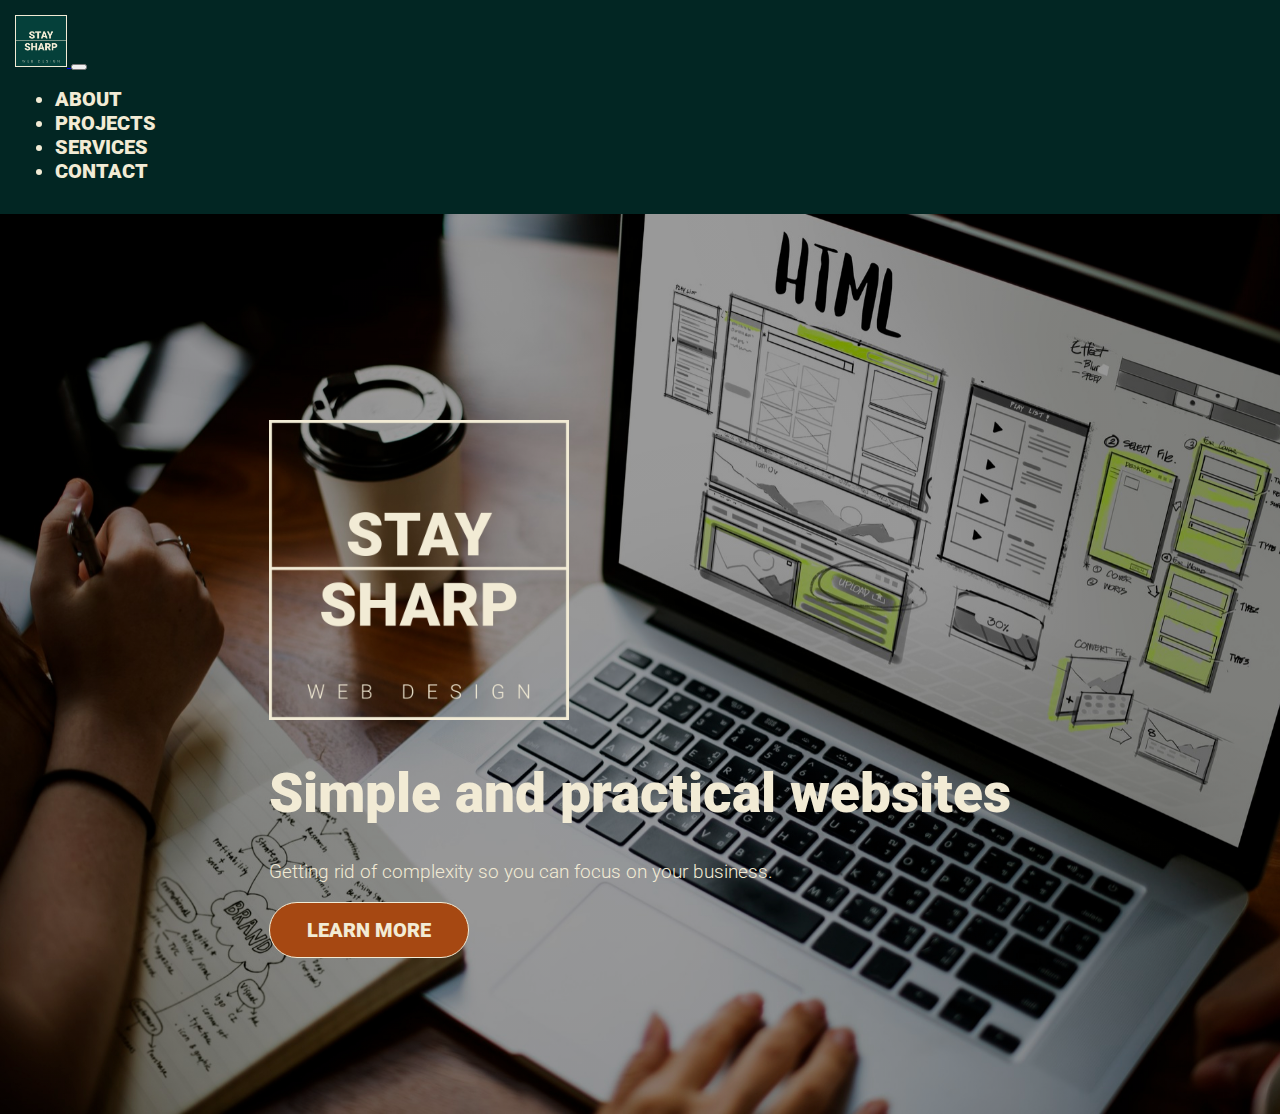
<file: index.html>
<!DOCTYPE html>
<html lang="en">

<head>
    <meta charset="UTF-8">
    <meta http-equiv="X-UA-Compatible" content="IE=edge">
    <link rel="preconnect" href="https://fonts.gstatic.com">
    <link href="https://fonts.googleapis.com/css2?family=Roboto:wght@900&display=swap" rel="stylesheet">
    <link href="https://cdn.jsdelivr.net/npm/bootstrap@5.0.1/dist/css/bootstrap.min.css" rel="stylesheet" integrity="sha384-+0n0xVW2eSR5OomGNYDnhzAbDsOXxcvSN1TPprVMTNDbiYZCxYbOOl7+AMvyTG2x" crossorigin="anonymous">
    <script src="https://code.jquery.com/jquery-3.5.1.slim.min.js" integrity="sha384-DfXdz2htPH0lsSSs5nCTpuj/zy4C+OGpamoFVy38MVBnE+IbbVYUew+OrCXaRkfj" crossorigin="anonymous"></script>
    <script src="https://cdn.jsdelivr.net/npm/bootstrap@4.6.0/dist/js/bootstrap.bundle.min.js" integrity="sha384-Piv4xVNRyMGpqkS2by6br4gNJ7DXjqk09RmUpJ8jgGtD7zP9yug3goQfGII0yAns" crossorigin="anonymous"></script>
    <link rel="preconnect" href="https://fonts.gstatic.com">
    <link href="https://fonts.googleapis.com/css2?family=Roboto:wght@100;300;900&display=swap" rel="stylesheet">
    <link rel="stylesheet" type="text/css" href="styles/style.css">
    <meta name="viewport" content="width=device-width, initial-scale=1.0">
    <title>Stay Sharp Web Design</title>
</head>

<body>


    <nav class="navbar navbar-expand-lg fixed-top">
        <a href="index.html">
            <img src="../images/logo.png" alt="" class="nav-logo">
        </a>
        <button class="navbar-toggler" type="button" data-toggle="collapse" data-target="#navbarText" aria-controls="navbarText" aria-expanded="false" aria-label="Toggle navigation">
          <span class="navbar-toggler-icon"></span>
        </button>


        <div class="collapse navbar-collapse justify-content-end" id="navbarText">
            <ul class="navbar-nav mr-auto">
                <li class="nav-item active">
                    <a class="nav-link" href="about.html">ABOUT</a>
                </li>
                <li class="nav-item">
                    <a class="nav-link" href="#">PROJECTS</a>
                </li>
                <li class="nav-item">
                    <a class="nav-link" href="#">SERVICES</a>
                </li>
                <li class="nav-item">
                    <a class="nav-link" href="#">CONTACT</a>
                </li>
            </ul>
        </div>
    </nav>




    <!-- <div class="container"> -->

    <section class="hero-img">
        <div class="cta-items text-center">

            <img src="../images/alternate-logo.png" alt="" style="width: 300px; height: 300px;">
            <h1 class="slogan">Simple and practical websites</h1>
            <h3 class="cta-slogan">Getting rid of complexity so you can focus on your business.</h3>
            <a href="about.html ">
                <button class="cta-button">LEARN MORE</button>
            </a>
        </div>
    </section>




    </div>

</body>




</html>
</file>
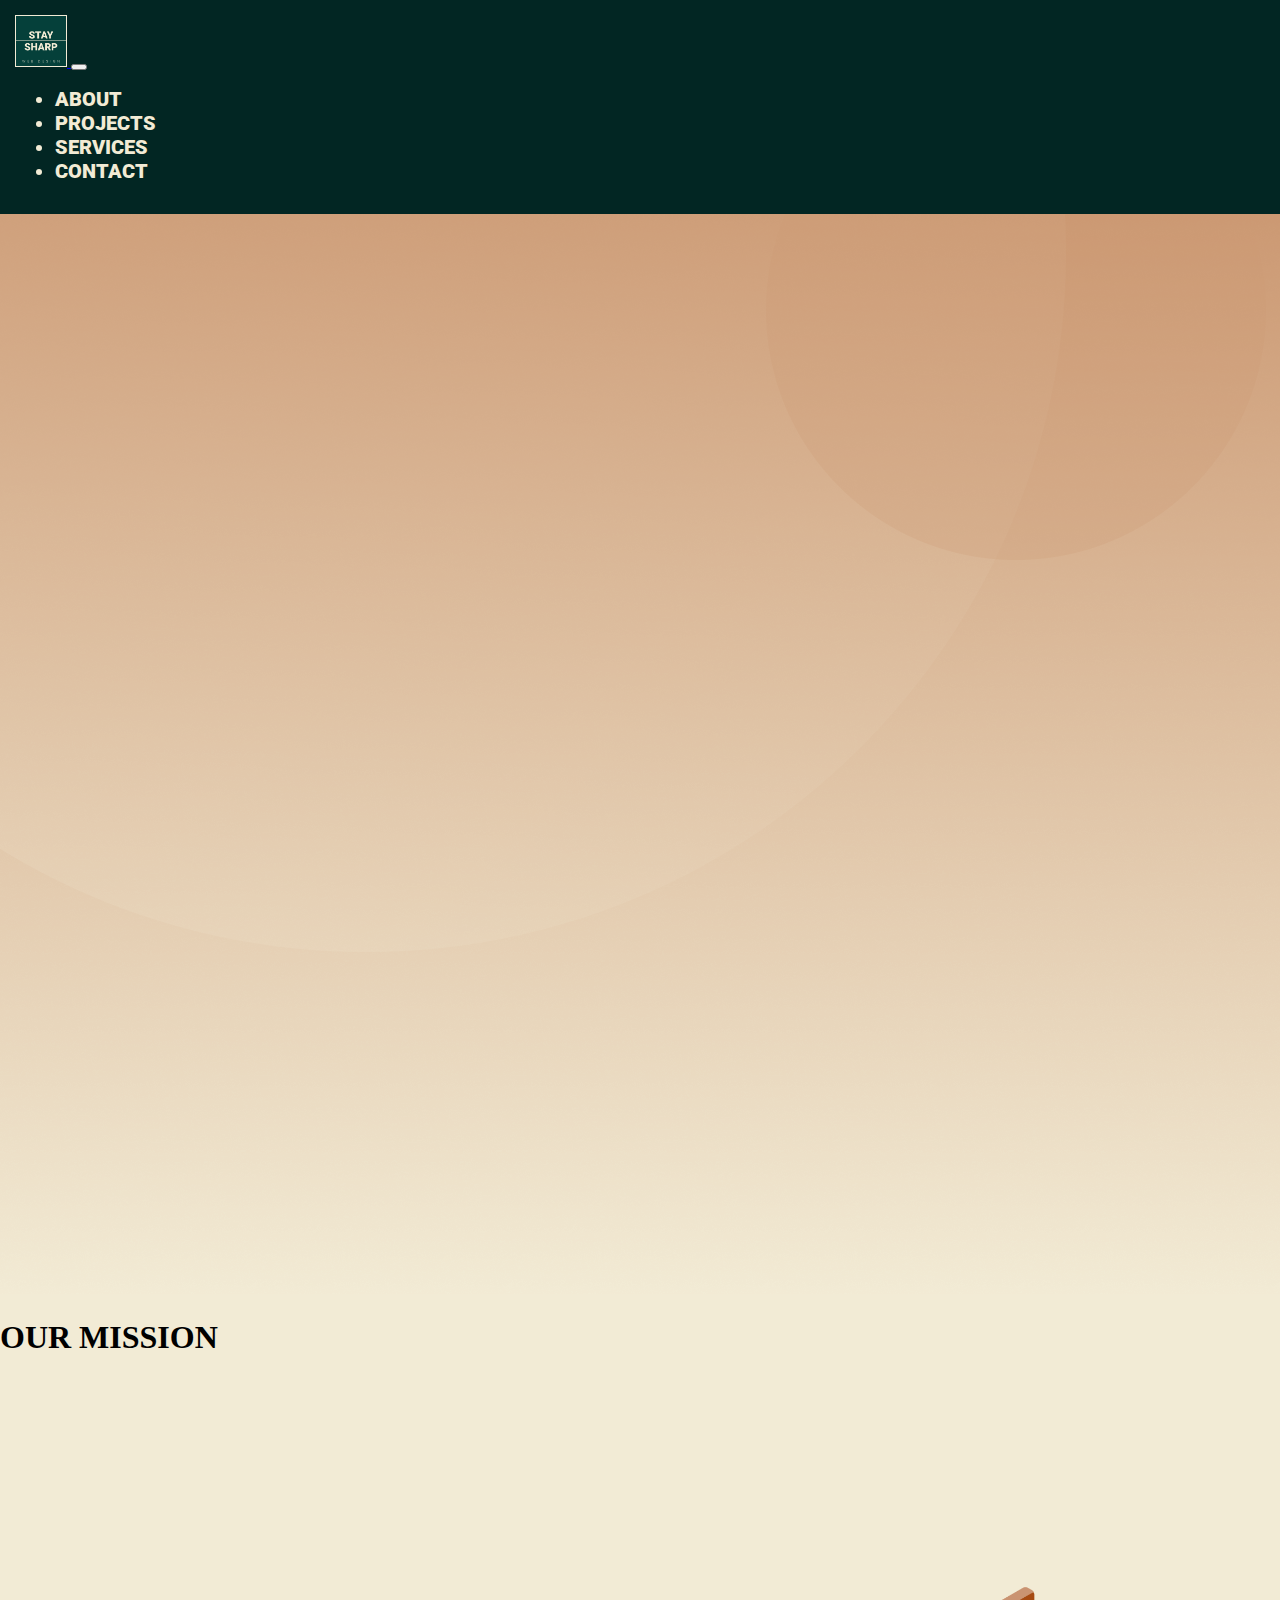
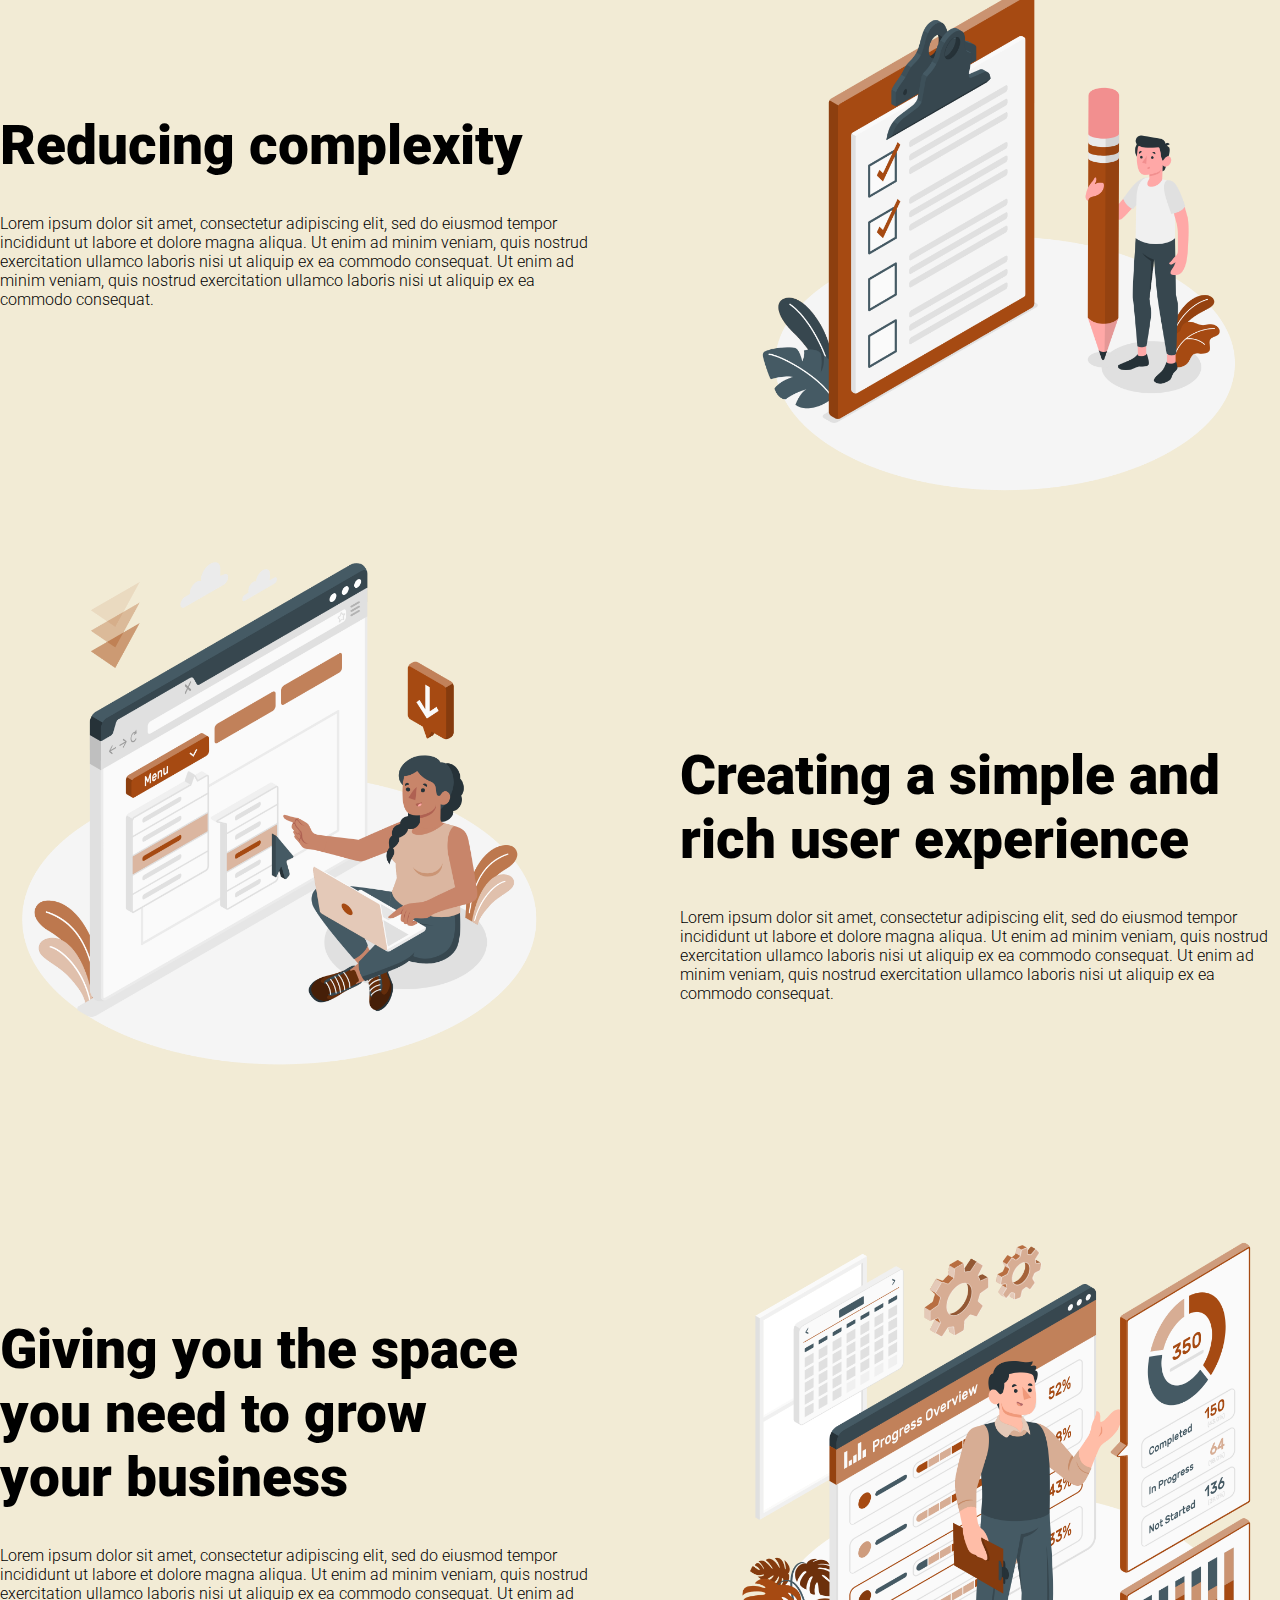
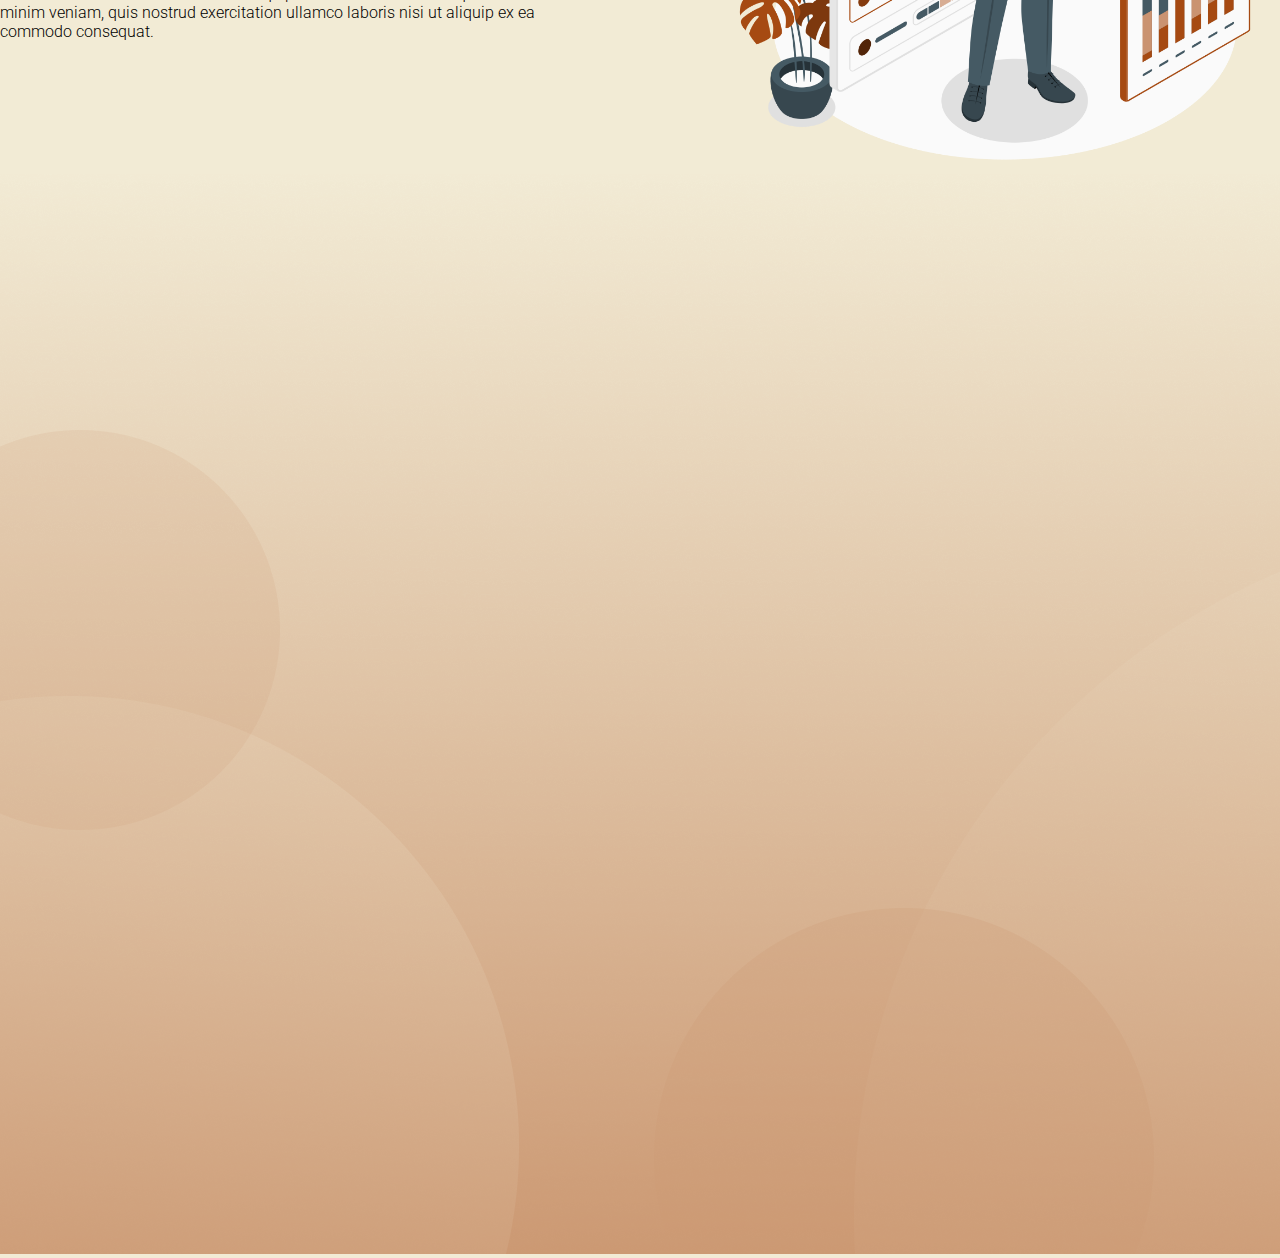
<file: about.html>
<!DOCTYPE html>
<html lang="en">

<head>
    <meta charset="UTF-8">
    <meta http-equiv="X-UA-Compatible" content="IE=edge">
    <link rel="preconnect" href="https://fonts.gstatic.com">
    <link href="https://fonts.googleapis.com/css2?family=Roboto:wght@900&display=swap" rel="stylesheet">
    <link href="https://cdn.jsdelivr.net/npm/bootstrap@5.0.1/dist/css/bootstrap.min.css" rel="stylesheet" integrity="sha384-+0n0xVW2eSR5OomGNYDnhzAbDsOXxcvSN1TPprVMTNDbiYZCxYbOOl7+AMvyTG2x" crossorigin="anonymous">
    <script src="https://code.jquery.com/jquery-3.5.1.slim.min.js" integrity="sha384-DfXdz2htPH0lsSSs5nCTpuj/zy4C+OGpamoFVy38MVBnE+IbbVYUew+OrCXaRkfj" crossorigin="anonymous"></script>
    <script src="https://cdn.jsdelivr.net/npm/bootstrap@4.6.0/dist/js/bootstrap.bundle.min.js" integrity="sha384-Piv4xVNRyMGpqkS2by6br4gNJ7DXjqk09RmUpJ8jgGtD7zP9yug3goQfGII0yAns" crossorigin="anonymous"></script>
    <link rel="preconnect" href="https://fonts.gstatic.com">
    <link href="https://fonts.googleapis.com/css2?family=Roboto:wght@100;300;900&display=swap" rel="stylesheet">
    <link rel="stylesheet" type="text/css" href="styles/style.css">
    <meta name="viewport" content="width=device-width, initial-scale=1.0">
    <title>Stay Sharp Web Design</title>
</head>

<body>



    <nav class="navbar navbar-expand-lg fixed-top">
        <a href="index.html">
            <img src="../images/logo.png" alt="" class="nav-logo">
        </a>
        <button class="navbar-toggler" type="button" data-toggle="collapse" data-target="#navbarText" aria-controls="navbarText" aria-expanded="false" aria-label="Toggle navigation">
          <span class="navbar-toggler-icon"></span>
        </button>

        <div class="collapse navbar-collapse justify-content-end" id="navbarText">
            <ul class="navbar-nav mr-auto">
                <li class="nav-item active">
                    <a class="nav-link" href="about.html">ABOUT</a>
                </li>
                <li class="nav-item">
                    <a class="nav-link" href="#">PROJECTS</a>
                </li>
                <li class="nav-item">
                    <a class="nav-link" href="#">SERVICES</a>
                </li>
                <li class="nav-item">
                    <a class="nav-link" href="#">CONTACT</a>
                </li>
            </ul>
        </div>
    </nav>

    <img src="../images/about-image.png" alt="">
    <h1 class="text-center">OUR MISSION</h1>

    <div class="about-content">
        <div class="container">
            <div style="float: left; margin-top: 120px">
                <h1 class="about-slogan">Reducing complexity</h1>
                <h4 style="overflow-wrap: break-word; max-width: 600px; font-family: 'Roboto', sans-serif; font-weight: 300;">
                    Lorem ipsum dolor sit amet, consectetur adipiscing elit, sed do eiusmod tempor incididunt ut labore et dolore magna aliqua. Ut enim ad minim veniam, quis nostrud exercitation ullamco laboris nisi ut aliquip ex ea commodo consequat. Ut enim ad minim veniam,
                    quis nostrud exercitation ullamco laboris nisi ut aliquip ex ea commodo consequat.
                </h4>
            </div>

            <img src="../images/Checklist-amico.png" alt="" style="float: right; width: 550px; height: 550px;">


            <img src="../images/dropdown-menu-amico.png" alt="" style="float: left; width: 550px; height: 550px; margin-top: 200px">

            <div style="float: right; margin-top: 200px">
                <h1 class="about-slogan">Creating a simple and<br>rich user experience</h1>
                <h4 style="overflow-wrap: break-word; max-width: 600px; font-family: 'Roboto', sans-serif; font-weight: 300;">
                    Lorem ipsum dolor sit amet, consectetur adipiscing elit, sed do eiusmod tempor incididunt ut labore et dolore magna aliqua. Ut enim ad minim veniam, quis nostrud exercitation ullamco laboris nisi ut aliquip ex ea commodo consequat. Ut enim ad minim veniam,
                    quis nostrud exercitation ullamco laboris nisi ut aliquip ex ea commodo consequat.
                </h4>
            </div>

            <img src="../images/progress-overview-amico.png" alt="" style="float: right; width: 550px; height: 550px; margin-top: 200px">

            <div style="float: left; margin-top: 200px">
                <h1 class="about-slogan">Giving you the space<br> you need to grow<br> your business</h1>
                <h4 style="overflow-wrap: break-word; max-width: 600px; font-family: 'Roboto', sans-serif; font-weight: 300;">
                    Lorem ipsum dolor sit amet, consectetur adipiscing elit, sed do eiusmod tempor incididunt ut labore et dolore magna aliqua. Ut enim ad minim veniam, quis nostrud exercitation ullamco laboris nisi ut aliquip ex ea commodo consequat. Ut enim ad minim veniam,
                    quis nostrud exercitation ullamco laboris nisi ut aliquip ex ea commodo consequat.
                </h4>
            </div>

        </div>
    </div>

    <img src="../images/about-image.png" alt="" style="transform: rotate(180deg);">






















</body>









</html>
</file>
<file: styles/style.css>
html {
    height: 100%;
    overscroll-behavior: none;
}

body {
    /* background: -webkit-gradient(linear, left top, left bottom, from(#F2EBD5)); */
    background: #F2EBD5;
    /* width: 100%;
    height: 100%; */
    margin: 0;
    /* background-size: cover; */
    /* background-repeat: repeat-x; */
    /* background-attachment: fixed; */
}

.nav-logo {
    width: 50px;
    height: 50px;
    border: 1px solid #f2ebd5;
    display: inline-block;
}

.navbar,
.nav {
    background-color: #022623;
    padding: 15px;
}

.nav-item,
.nav-link {
    font-family: 'Roboto', sans-serif;
    font-weight: 900;
    color: #f2ebd5;
    text-decoration: none;
    font-size: 20px;
}

.hero-img {
    /* image file needs to be renamed */
    background-image: linear-gradient(rgba(0, 0, 0, 0.4), rgba(0, 0, 0, 0.4)), url("../images/online-web-design.jpg");
    position: relative;
    width: 100vw;
    height: 100vh;
    display: flex;
    justify-content: center;
    align-items: center;
    background-size: cover;
    background-repeat: no-repeat;
}

.cta-items {
    margin-top: 50px;
}

.cta-button {
    font-family: 'Roboto', sans-serif;
    font-weight: 900;
    background: #A64812;
    color: #F2EBD5;
    border: 1px solid #F2EBD5;
    padding: 15px;
    border-radius: 50px;
    font-size: 20px;
    width: 200px;
}

.cta-slogan {
    font-family: 'Roboto', sans-serif;
    font-weight: 300;
    color: #F2EBD5
}

.slogan {
    font-family: 'Roboto', sans-serif;
    font-size: 55px;
    font-weight: 900;
    color: #F2EBD5;
}

.about-slogan {
    font-family: 'Roboto', sans-serif;
    font-size: 55px;
    font-weight: 900;
    color: black;
}

.about-content {
    margin-top: 200px;
}
</file>
